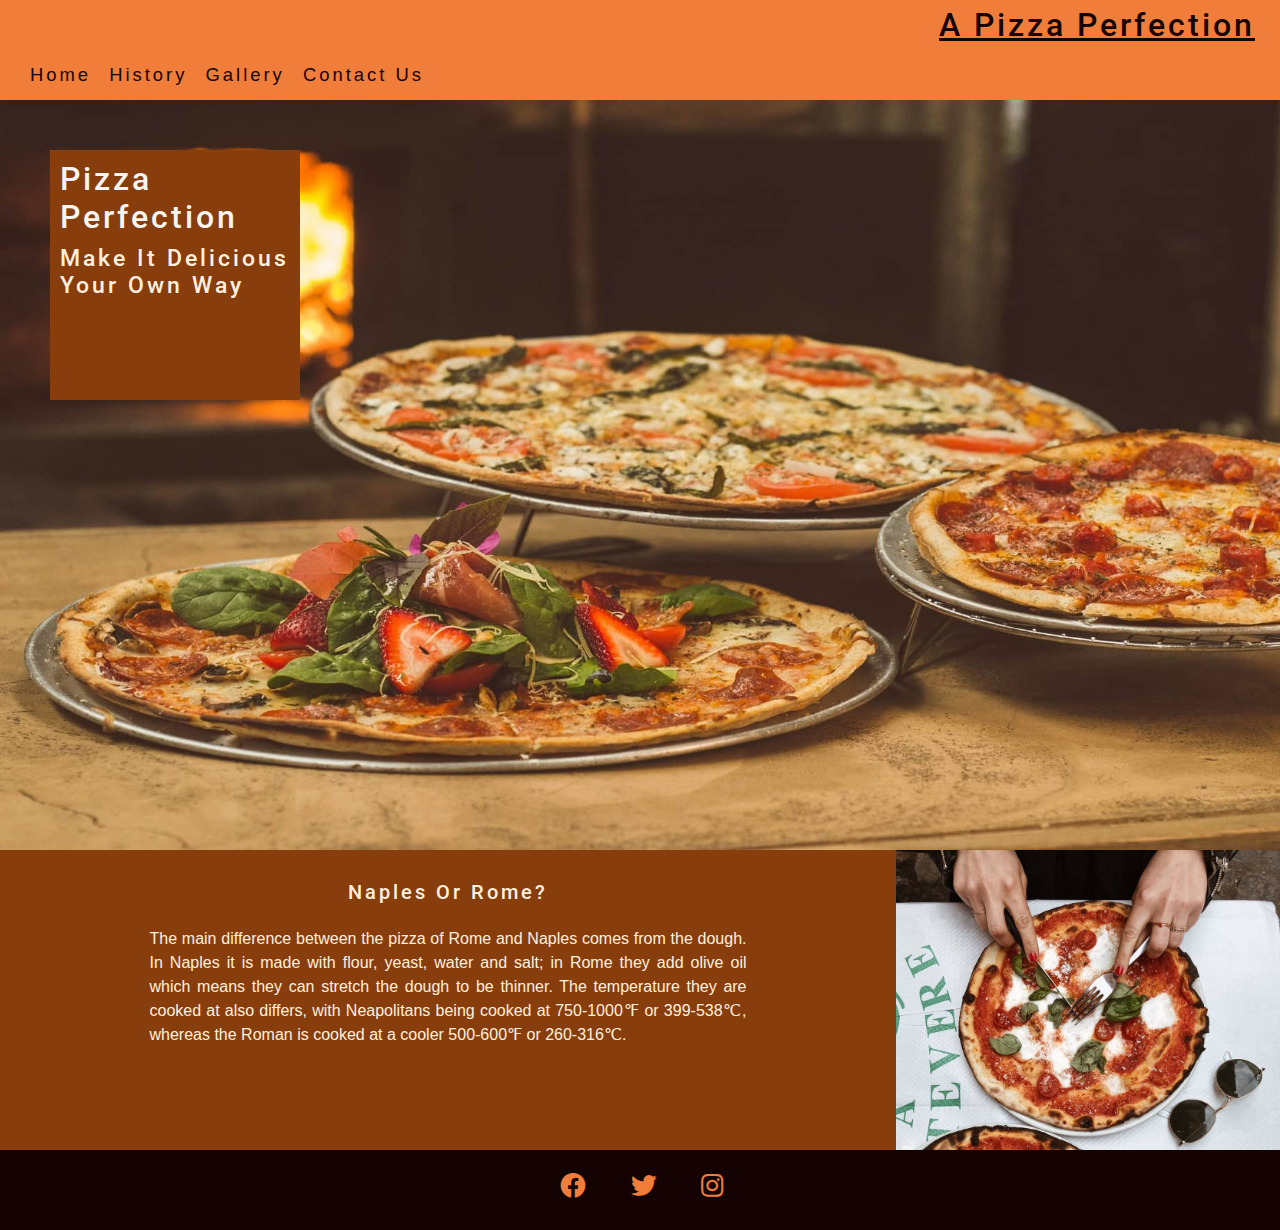
<file: index.html>
<!DOCTYPE html>
<html lang="en">
<head>
    <meta charset="UTF-8">
    <meta name="viewport" content="width=device-width, initial-scale=1.0">
    <meta http-equiv="X-UA-Compatible" content="ie=edge">
    <meta name="Description" content="Enter your description here"/>
    <link rel="stylesheet" href="https://cdnjs.cloudflare.com/ajax/libs/twitter-bootstrap/4.6.0/css/bootstrap.min.css">
    <link rel="stylesheet" href="https://cdnjs.cloudflare.com/ajax/libs/font-awesome/5.15.4/css/all.min.css">
    <link rel="stylesheet" href="assets/css/style.css">
    <link rel="shortcut icon" type="image/jpg" href="assets/images/favicon-16x16.png">
    <meta name="description" content="A website showing a brief history of pizza and the two main types">
    <meta name="keywords" content="Pizza, Neaoplitan, Roman, Italian, Italian cuisine">
    <title>A Pizza Perfection | Home</title>
</head>

<body>
     <!-- Navigation menu -->
    <header class="pizza-perfect">
        <a class="logo-right" href="index.html">
            <h1 id="logo">A Pizza Perfection</h1>
        </a>
        <nav>
            <ul id="menu">
                <li>
                    <a href="index.html" >Home</a>
                </li>
                <li>
                    <a href="history.html">History</a>
                </li>
                <li>
                    <a href="gallery.html">Gallery</a>
                </li>
                <li>
                    <a href="contactform.html">Contact Us</a>
                </li>
            </ul>
        </nav>
    </header>

     <!-- Main image and header -->
    <section id="pizza-main">
        <div id="pizza-oven"></div>
        <div id="header-text">
            <h2>Pizza Perfection</h2>
            <h3>Make it delicious your own way</h3>
        </div>
    </section>

    <!-- Naples or Rome? -->
    <section id="about-pizza">
        <div id="naples-rome">
            <h3 id="about-head">Naples or Rome?</h3>
            <p>The main difference between the pizza of Rome and Naples comes from the dough. In Naples it is made with flour, yeast, water and salt; in Rome they add olive oil which means they can stretch the dough to be thinner. The temperature they are cooked at also differs, with Neapolitans being cooked at 750-1000&#8457; or 399-538&#8451;, whereas the Roman is cooked at a cooler 500-600&#8457; or 260-316&#8451;.</p>  
        </div>
        <div id="rome-naples"></div>
    </section>
    <!--Footer-->
    <footer>
        <ul class="pizza-social">
            <li>
                <a href="https://facebook.com" target="_blank" rel="noopener" aria-label="Visti our Facebook Page (opens in new tab)"><i class="fab fa-facebook"></i></a>
            </li>
            <li>
                <a href="https://twitter.com" target="_blank" rel="noopener" aria-label="Visti our Twitter Page (opens in new tab)"><i class="fab fa-twitter"></i></a>
            </li>
            <li>
                <a href="https://instagram.com" target="_blank" rel="noopener" aria-label="Visti our Instagram Page (opens in new tab)"><i class="fab fa-instagram"></i></a>
            </li>
        </ul>
    </footer>

<!-- Script for JavaScript plugin -->
<script src="https://cdnjs.cloudflare.com/ajax/libs/jquery/3.5.1/jquery.slim.min.js"></script>
<script src="https://cdnjs.cloudflare.com/ajax/libs/popper.js/1.16.1/umd/popper.min.js"></script>
<!--Script for icons -->
<script src="https://cdnjs.cloudflare.com/ajax/libs/twitter-bootstrap/4.6.0/js/bootstrap.min.js"></script>
</body>
</html>
</file>
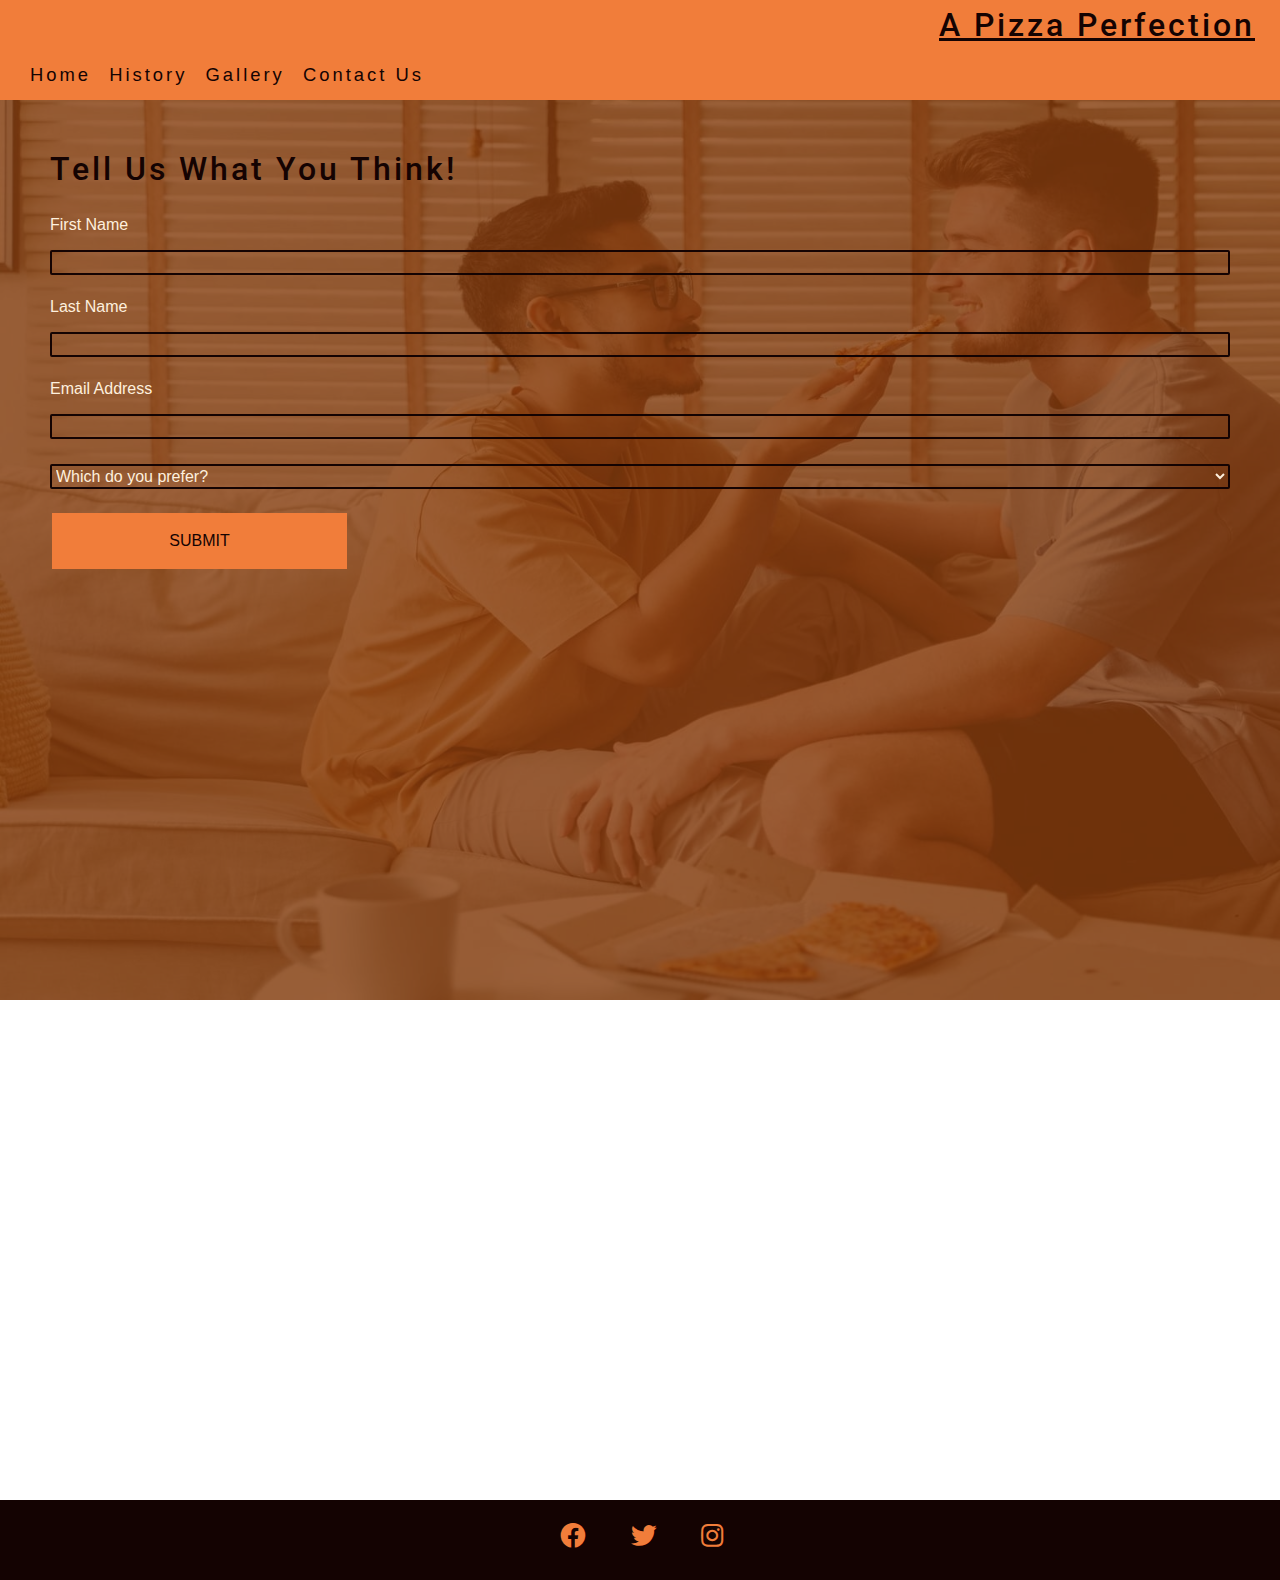
<file: contactform.html>
<!DOCTYPE html>
<html lang="en">
<head>
    <meta charset="UTF-8">
    <meta name="viewport" content="width=device-width, initial-scale=1.0">
    <meta http-equiv="X-UA-Compatible" content="ie=edge">
    <meta name="Description" content="Enter your description here"/>
    <link rel="stylesheet" href="https://cdnjs.cloudflare.com/ajax/libs/twitter-bootstrap/4.6.0/css/bootstrap.min.css">
    <link rel="stylesheet" href="https://cdnjs.cloudflare.com/ajax/libs/font-awesome/5.15.4/css/all.min.css">
    <link rel="stylesheet" href="assets/css/style.css">
    <link rel="shortcut icon" type="image/jpg" href="assets/images/favicon-16x16.png">
    <meta name="description" content="A website showing a brief history of pizza and the two main types">
    <meta name="keywords" content="Pizza, Neaoplitan, Roman, Italian, Italian cuisine">
    <title>A Pizza Perfection | Contact Us</title>
</head>

<body>
    <!-- Navigation menu -->
    <header class="pizza-perfect">
        <a class="logo-right" href="index.html">
            <h1 id="logo">A Pizza Perfection</h1>
        </a>
        <nav>
            <ul id="menu">
                <li>
                    <a href="index.html" >Home</a>
                </li>
                <li>
                    <a href="history.html">History</a>
                </li>
                <li>
                    <a href="gallery.html">Gallery</a>
                </li>
                <li>
                    <a href="contactform.html">Contact Us</a>
                </li>
            </ul>
        </nav>
    </header>

     <!-- Form -->
    <section class="pizza_form">
        <form class="form_style" action="#" onsubmit="alert('Thank you for your feedback. (Data not submitted, this is for educational purposes only.)');">
            <h2>Tell us what you think!</h2>
            <label for="fname">First Name</label>
            <input id="fname" class="input" type="text" name="first_name" required>
            <label for="lname">Last Name</label>
            <input id="lname" class="input" type="text" name="last_name" required>
            <label for="email">Email Address</label>
            <input id="email" class="input" type="email" name="email" required>
            <select class="input" name="prefer" id="prefer" required>
            <option value="" selected>Which do you prefer?</option>
            <option value="prefer">Romana</option>
            <option value="prefer">Neopolitan</option>
            </select>
            <input type="submit" value="submit" class="form_button">
        </form>
    </section>

    <!-- Google Map -->
    <section>
        <div class="mapouter">
            <div class="gmap_canvas">
                <iframe width="100%" height="500" id="gmap_canvas" src="https://maps.google.com/maps?q=rome&t=&z=11&ie=UTF8&iwloc=&output=embed" frameborder="0" scrolling="no" marginheight="0" marginwidth="0"></iframe>
                    <style>.mapouter{position:relative;text-align:right;height:500px;width:100%;}</style><style>.gmap_canvas {overflow:hidden;background:none!important;height:500px;width:100%;}</style>
            </div>
        </div>
    </section>

     <!-- Footer -->
    <footer>
        <ul class="pizza-social">
            <li>
                <a href="https://facebook.com" target="_blank" rel="noopener" aria-label="Visti our Facebook Page (opens in new tab)"><i class="fab fa-facebook"></i></a>
            </li>
            <li>
                <a href="https://twitter.com" target="_blank" rel="noopener" aria-label="Visti our Twitter Page (opens in new tab)"><i class="fab fa-twitter"></i></a>
            </li>
            <li>
                <a href="https://instagram.com" target="_blank" rel="noopener" aria-label="Visti our Instagram Page (opens in new tab)"><i class="fab fa-instagram"></i></a>
            </li>
        </ul>
    </footer>

<!-- Script for JavaScript plugin -->
<script src="https://cdnjs.cloudflare.com/ajax/libs/jquery/3.5.1/jquery.slim.min.js"></script>
<script src="https://cdnjs.cloudflare.com/ajax/libs/popper.js/1.16.1/umd/popper.min.js"></script>
<!--Script for icons -->
<script src="https://cdnjs.cloudflare.com/ajax/libs/twitter-bootstrap/4.6.0/js/bootstrap.min.js"></script>
</body>
</html>
</file>
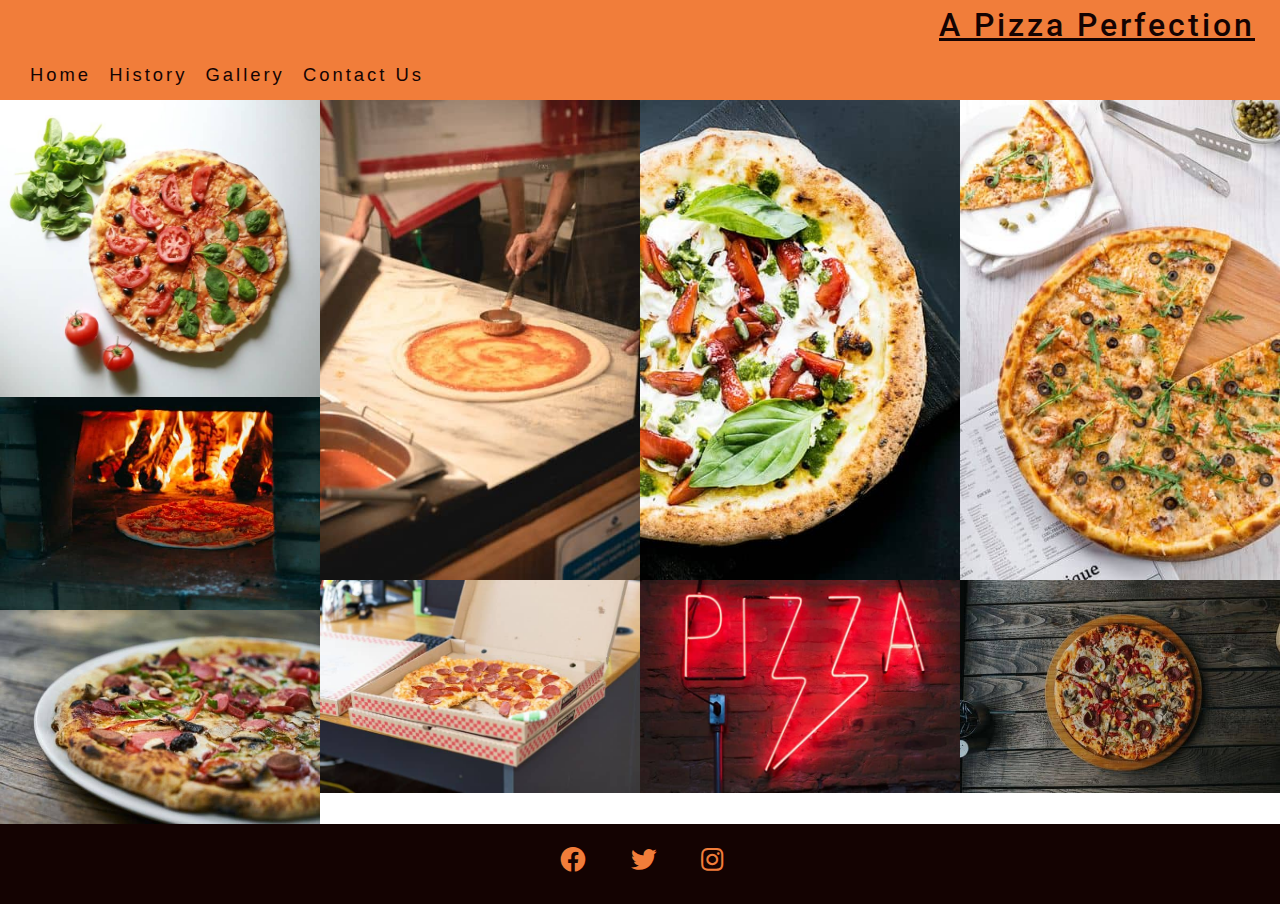
<file: gallery.html>
<!DOCTYPE html>
<html lang="en">
<head>
    <meta charset="UTF-8">
    <meta name="viewport" content="width=device-width, initial-scale=1.0">
    <meta http-equiv="X-UA-Compatible" content="ie=edge">
    <meta name="Description" content="Enter your description here"/>
    <link rel="stylesheet" href="https://cdnjs.cloudflare.com/ajax/libs/twitter-bootstrap/4.6.0/css/bootstrap.min.css">
    <link rel="stylesheet" href="https://cdnjs.cloudflare.com/ajax/libs/font-awesome/5.15.4/css/all.min.css">
    <link rel="stylesheet" href="assets/css/style.css">
    <link rel="shortcut icon" type="image/jpg" href="assets/images/favicon-16x16.png">
    <meta name="description" content="A website showing a brief history of pizza and the two main types">
    <meta name="keywords" content="Pizza, Neaoplitan, Roman, Italian, Italian cuisine">
    <title>A Pizza Perfection | Gallery</title>
</head>

<body>
    <!-- Navigation menu -->
    <header class="pizza-perfect">
        <a class="logo-right" href="index.html">
            <h1 id="logo">A Pizza Perfection</h1>
        </a>
        <nav>
            <ul id="menu">
                <li>
                    <a href="index.html" >Home</a>
                </li>
                <li>
                    <a href="history.html">History</a>
                </li>
                <li>
                    <a href="gallery.html">Gallery</a>
                </li>
                <li>
                    <a href="contactform.html">Contact Us</a>
                </li>
            </ul>
        </nav>
    </header>

     <!-- Images -->
    <div id="photos">
        <img src="assets/images/gallery/half_and_half.jpg" alt="A pizza half covered in fresh tomatoes half with basil leaves">
        <img src="assets/images/gallery/pizza_in_oven.jpg" alt="Pizza with mozzarella and fresh tomatoes cooking in a pizza oven with burning wood behind">
        <img src="assets/images/gallery/multi_toppings.jpg" alt="Pizza loaded with meat and vegetable toppings">
        <img src="assets/images/gallery/dough_sauce.jpg" alt="Fresh pizza dough having pizza sauce spread onto it">
        <img src="assets/images/gallery/pizza_in_box.jpg" alt="Pepporoni pizza in a pizza box with one slice missing">
        <img src="assets/images/gallery/large_with_basil.jpg" alt="A large pizza covered in basil and strawberries">
        <img src="assets/images/gallery/pizza_sign.jpg" alt="Neon red sign with the word pizza">
        <img src="assets/images/gallery/slice_on_plate.jpg" alt="Pizza with black olives, chicken and rocket with a slice cut out put onto a side plate">
        <img src="assets/images/gallery/pizza_sweetcorn.jpg" alt="Whole pizza on a board with pepporoni sweetcorn and peppers">
    </div>

     <!-- Footer -->
    <footer>
        <ul class="pizza-social">
            <li>
                <a href="https://facebook.com" target="_blank" rel="noopener" aria-label="Visti our Facebook Page (opens in new tab)"><i class="fab fa-facebook"></i></a>
            </li>
            <li>
                <a href="https://twitter.com" target="_blank" rel="noopener" aria-label="Visti our Twitter Page (opens in new tab)"><i class="fab fa-twitter"></i></a>
            </li>
            <li>
                <a href="https://instagram.com" target="_blank" rel="noopener" aria-label="Visti our Instagram Page (opens in new tab)"><i class="fab fa-instagram"></i></a>
            </li>
        </ul>
    </footer>

<!-- Script for JavaScript plugin -->
<script src="https://cdnjs.cloudflare.com/ajax/libs/jquery/3.5.1/jquery.slim.min.js"></script>
<script src="https://cdnjs.cloudflare.com/ajax/libs/popper.js/1.16.1/umd/popper.min.js"></script>
<!--Script for icons -->
<script src="https://cdnjs.cloudflare.com/ajax/libs/twitter-bootstrap/4.6.0/js/bootstrap.min.js"></script>
</body>
</html>
</file>
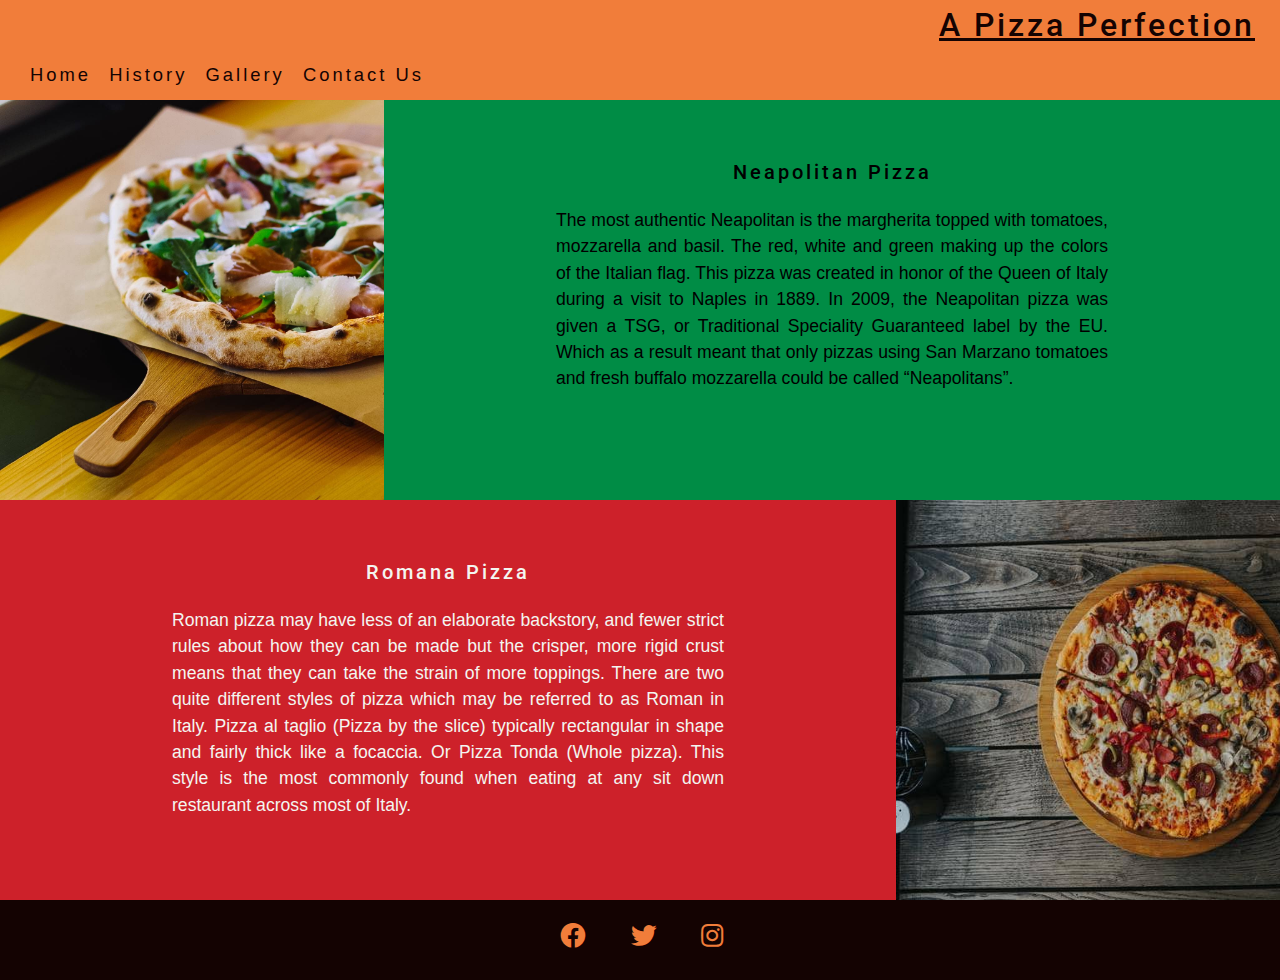
<file: history.html>
<!DOCTYPE html>
<html lang="en">
<head>
    <meta charset="UTF-8">
    <meta name="viewport" content="width=device-width, initial-scale=1.0">
    <meta http-equiv="X-UA-Compatible" content="ie=edge">
    <meta name="Description" content="Enter your description here"/>
    <link rel="stylesheet" href="https://cdnjs.cloudflare.com/ajax/libs/twitter-bootstrap/4.6.0/css/bootstrap.min.css">
    <link rel="stylesheet" href="https://cdnjs.cloudflare.com/ajax/libs/font-awesome/5.15.4/css/all.min.css">
    <link rel="stylesheet" href="assets/css/style.css">
    <link rel="shortcut icon" type="image/jpg" href="assets/images/favicon-16x16.png">
    <meta name="description" content="A website showing a brief history of pizza and the two main types">
    <meta name="keywords" content="Pizza, Neaoplitan, Roman, Italian, Italian cuisine">
    <title>A Pizza Perfection | History</title>
</head>
<body>
    <!-- Navigation menu -->
    <header class="pizza-perfect">
        <a class="logo-right" href="index.html">
            <h1 id="logo">A Pizza Perfection</h1>
        </a>
        <nav>
            <ul id="menu">
                <li>
                    <a href="index.html" >Home</a>
                </li>
                <li>
                    <a href="history.html">History</a>
                </li>
                <li>
                    <a href="gallery.html">Gallery</a>
                </li>
                <li>
                    <a href="contactform.html">Contact Us</a>
                </li>
            </ul>
        </nav>
    </header>

     <!-- History Section -->
    <section>
        <div id="naples-pizza">
            <h3>Neapolitan Pizza</h3>
            <p>The most authentic Neapolitan is the margherita topped with tomatoes, mozzarella and basil. The red, white and green making up the colors of the Italian flag. This pizza was created in honor of the Queen of Italy during a visit to Naples in 1889. In 2009, the Neapolitan pizza was given a TSG, or Traditional Speciality Guaranteed label by the EU. Which as a result meant that only pizzas using San Marzano tomatoes and fresh buffalo mozzarella could be called “Neapolitans”.</p>
        </div>
        <div id="neapolitan"></div>
        <div id="rome-pizza">
            <h3>Romana Pizza</h3>
            <p>Roman pizza may have less of an elaborate backstory, and fewer strict rules about how they can be made but the crisper, more rigid crust means that they can take the strain of more toppings. There are two quite different styles of pizza which may be referred to as Roman in Italy. Pizza al taglio (Pizza by the slice) typically rectangular in shape and fairly thick like a focaccia. Or Pizza Tonda (Whole pizza). This style is the most commonly found when eating at any sit down restaurant across most of Italy.</p>
        </div>
        <div id="romana"></div>
    </section>

     <!-- Footer -->
    <footer>
        <ul class="pizza-social">
            <li>
                <a href="https://facebook.com" target="_blank" rel="noopener" aria-label="Visti our Facebook Page (opens in new tab)"><i class="fab fa-facebook"></i></a>
            </li>
            <li>
                <a href="https://twitter.com" target="_blank" rel="noopener" aria-label="Visti our Twitter Page (opens in new tab)"><i class="fab fa-twitter"></i></a>
            </li>
            <li>
                <a href="https://instagram.com" target="_blank" rel="noopener" aria-label="Visti our Instagram Page (opens in new tab)"><i class="fab fa-instagram"></i></a>
            </li>
        </ul>
    </footer>

<!-- Script for JavaScript plugin -->
<script src="https://cdnjs.cloudflare.com/ajax/libs/jquery/3.5.1/jquery.slim.min.js"></script>
<script src="https://cdnjs.cloudflare.com/ajax/libs/popper.js/1.16.1/umd/popper.min.js"></script>
<!--Script for icons -->
<script src="https://cdnjs.cloudflare.com/ajax/libs/twitter-bootstrap/4.6.0/js/bootstrap.min.js"></script>
</body>
</html>
</file>
<file: assets/css/style.css>
@import url('https://fonts.googleapis.com/css2?family=Roboto+Condensed:wght@300&family=Roboto:wght@300&display=swap');

* {
    margin: 0;
    padding: 0;
    border: none;
}

body {
    font-family: Roboto-condensed, sans-serif;
    font-weight: 300;
    color: #fef0de;
}

/* Headings and logo */

h1, h2 {
    font-family: Roboto, sans-serif;
    text-transform: capitalize;
    letter-spacing: 3px;
    color: #140302;
}

h3 {
    font-family: Roboto, sans-serif;
    text-transform: capitalize;
    letter-spacing: 3px;
    color: #fef0de;
    font-size: 125%;
}

header {
    background-color: #F17D3A;
}

.logo-right {
    text-align: right;
}

#logo {
    font-size: 200%;
    margin: 0 25px;
}

#menu {
    font-size: 115%;
    letter-spacing: 3px;
    margin: 0 25px;
}

#menu li {
    margin: 5px 5px;
    display: inline;
    list-style-type: none;
}

#menu a {
    text-decoration: none;
    color: #140302;
}

#menu, #logo {
    line-height: 50px;
}

.pizza-perfect a:hover {
    color: #140302;
    border-bottom: 1px solid #140302;
}

/* Main Image */

#pizza-main {
    position: relative;
    overflow: hidden;
    width: 100%;
    height: 750px;
}

#pizza-oven {
    background: #F17D3A url(../images/3_pizzas_1920x1080.jpeg);
    width: 100%;
    height: 100%;
    margin: auto;
    position: inherit;
    background-size: cover;
}

#header-text {
    font-size: 115%;
    font-family: Roboto, sans-serif;
    letter-spacing: 3px;
    width: 250px;
    height: 250px;
    padding: 10px 10px;
    background-color: #883d0d;
    top: 50px;
    left: 50px;
    position: absolute;
}

#header-text h2 {
    color: #F4F5F0;
}

/* Naples or Rome section */

#about-head {
    text-align: center;
}

#about-pizza p {
    padding: 15px;
    text-align: justify;
    margin: 0 auto;
    width: 75%;
}

#naples-rome {
    float: left;
    text-align: justify;
    background: #883d0d;
    padding: 30px;
    width: 70%;
    height: 300px;
}

#rome-naples {
    float: left;
    background: #fef0de url(../images/naples_or_rome.jpeg);
    width: 30%;
    height: 300px;
    background-size: cover;
}

/* History page */

#naples-pizza {
    float: right;
    text-align: justify;
    background: #008C45;
    padding: 60px;
    width: 70%;
    height: 400px;
    color: black;
}

#naples-pizza h3 {
    text-align: center;
    color: black;
}

#naples-pizza p {
    padding: 15px;
    text-align: justify;
    margin: 0 auto;
    width: 75%;
    font-size: 110%;
}

#neapolitan {
    float: left;
    background: #fef0de url(../images/pizza_on_board.jpg);
    width: 30%;
    height: 400px;
    background-size: cover;
}

#rome-pizza p {
    padding: 15px;
    text-align: justify;
    margin: 0 auto;
    width: 75%;
    color: #F4F5F0;
    font-size: 110%;
}

#rome-pizza {
    float: left;
    text-align: justify;
    background: #CD212A;
    padding: 60px;
    width: 70%;
    height: 400px;
    color: #F4F5F0;
}

#rome-pizza h3 {
    text-align: center;
    color: #F4F5F0;
}

#romana {
    float: right;
    background: #fef0de url(../images/roman_pizza.jpeg);
    width: 30%;
    height: 400px;
    background-size: cover;
}

/* Form */

.pizza_form {
    background: #883d0d url(../images/feed_pizza.jpeg);
    height: 900px;
    background-size: cover;
}

.form_style {
    color: #fef0de;
    background-color: rgba(136, 61, 13, 0.8);
    height: 900px;
    width: 100%;
    left: 10%;
    padding: 50px;
}

.form_style h2 {
    margin-bottom: 25px;
}

.input {
    background: transparent;
    color: #fef0de;
    width: 100%;
    height: 25px;
    margin: 5px 0 20px 0;
    border: 2px solid #140302;
    border-radius: 2px;
}

.form_button {
    width: 25%;
    border: none;
    color: #140302;
    background-color: #F17D3A;
    padding: 16px 32px;
    text-align: center;
    text-transform: uppercase;
    font-size: 16px;
    margin: 4px 2px;
    transition-duration: 0.4s;
    cursor: pointer;
}

.form_button:hover {
    background-color: #140302;
    color: #fef0de;
}

/* Gallery */

#photos {
    clear: both;
    line-height: 0;
    column-count: 4;
    column-gap: 0;
}

#photos > img {
    width: 100%;
}

/* footer */

footer {
    height: 80px;
    background-color: #140302;
    clear: both;
}

.pizza-social {
    text-align: center;
    height: 80px;
    }

.pizza-social > li{
    display: inline-block;
    line-height: 80px;
    padding: 0 20px;
}

.pizza-social i {
    font-size: 160%;
    margin: 1%;
    padding: 5%;
    color: #F17D3A;
}

/* Error image */

#error-image {
    background: #F17D3A url(../images/pizza_error.jpg) center / 100% 100% no-repeat;
    height: 800px;
    width: 100%;
}

/* Media below 880px */

@media screen and (max-width: 880px)  {

    #about-pizza p {
        padding: 5px;
        margin: 0 auto;
        width: 75%;
    }

    #pizza-main {
        height: 550px;
    }

    #naples-rome {
        text-align: center;
        padding: 30px;
        width: 70%;
        height: 400px;
        overflow: scroll;
    }

    #rome-pizza, #naples-pizza {
        text-align: center;
        padding: 30px;
        width: 70%;
        height: 400px;
        overflow: scroll;
    }
    
    #rome-naples, #romana {
        float: right;
        width: 30%;
        height: 400px;
    }

    #header-text {
        font-size: 90%;
        font-family: Roboto, sans-serif;
        letter-spacing: 3px;
        width: 200px;
        height: 175px;
        background-color: #883d0d;
        top: 0px;
        left: 0px;
        position: absolute;
    }

    .pizza_form {
        height: 600px;
    }

    .form_style {
        color: #fef0de;
        background-color: rgba(136, 61, 13, 0.8);
        max-width: 90%;
        left: 10%;
        padding: 50px;
    }

    .form_button {
        width: auto;
    }

    #photos {
        column-count: 3;
    }

    #neapolitan {
        background: #fef0de url(../images/pizza_on_board.jpg) center / 100% 100% no-repeat;
    }

    #romana {
        background: #fef0de url(../images/roman_pizza.jpeg) center / 100% 100% no-repeat;
    }
}

/* Media below 480px */

@media screen and (max-width: 480px)  {

    #logo {
        font-size: 110%;
        margin: 0 5px;
    }
    
    #naples-rome  {
        text-align: center;
        background: #883d0d;
        padding: 5px;
        width: 100%;
        height: auto;
    }

    #naples-pizza, #rome-pizza {
        text-align: center;
        padding: 5px;
        width: 100%;
        height: auto;
    }
    
    #rome-naples {
        background: #fef0de url(../images/naples_or_rome.jpeg);
        width: 100%;
        height: 300px;
        background-size: cover;
    }

    #neapolitan {
        background: #fef0de url(../images/pizza_on_board.jpg);
        width: 100%;
        height: 300px;
        background-size: cover;
    }

    #romana {
        background: #fef0de url(../images/roman_pizza.jpeg);
        width: 100%;
        height: 300px;
        background-size: cover;
    }

    #menu {
        font-size: 80%;
        letter-spacing: 1px;
        margin: 0 5px;
    }

    #menu, #logo {
        line-height: 25px;
    }
    
    #menu li {
        margin: 5px 5px;
        display: inline;
        list-style-type: none;
    }

    #photos {
        column-count: 2;
    }
}
</file>
